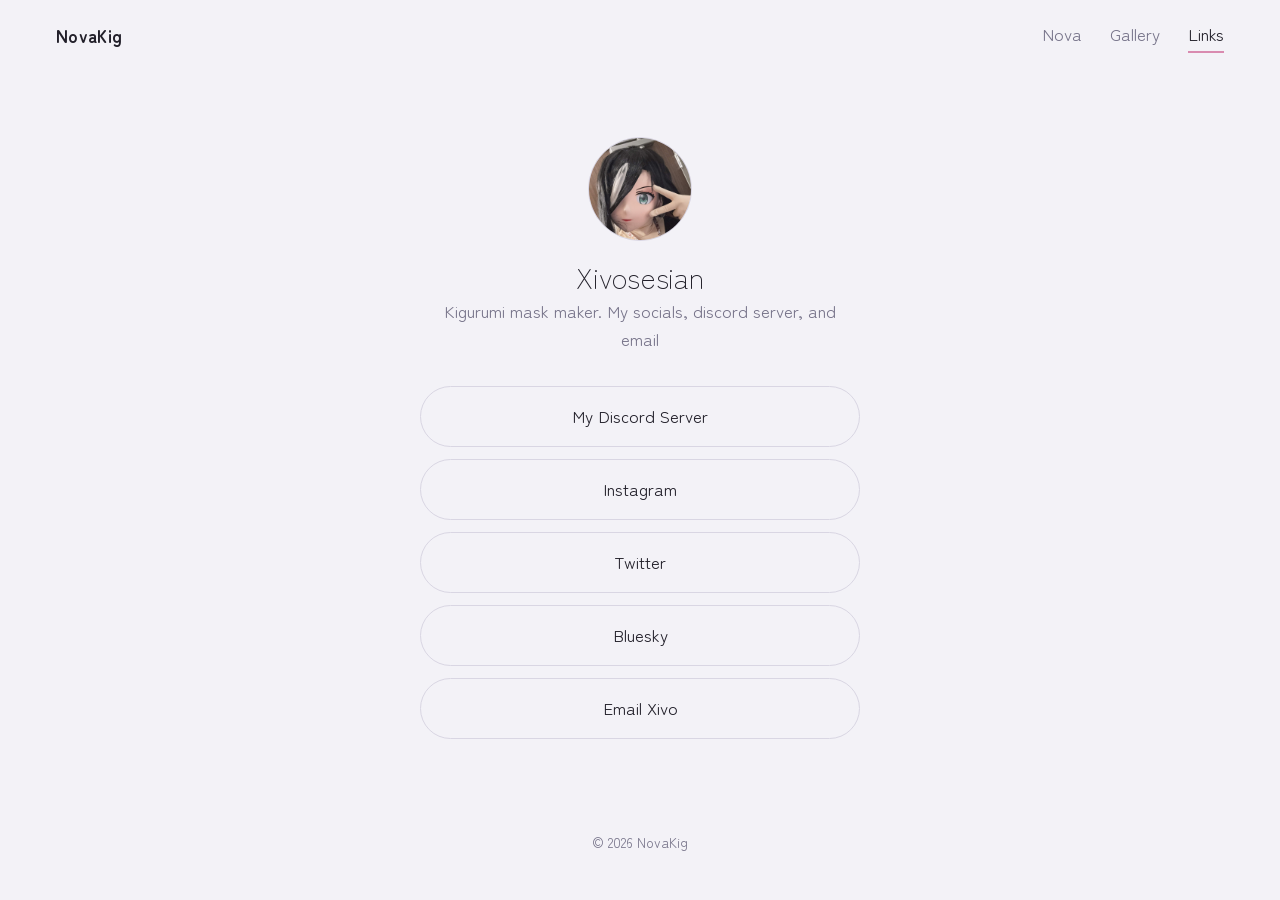
<file: links.html>
<!DOCTYPE html>
<html lang="en">
<head>
<title>Links · NovaKig</title>
<meta charset="utf-8">
<meta name="viewport" content="width=device-width, initial-scale=1">
<link rel="preconnect" href="https://fonts.googleapis.com">
<link rel="stylesheet" href="https://fonts.googleapis.com/css2?family=Zen+Maru+Gothic:wght@300;400;700&display=swap">
<link rel="stylesheet" href="css/style.css">
<script src="js/main.js" defer></script>
</head>
<body>
<header>
  <a class="brand" href="index.html">NovaKig</a>
  <nav><a href="index.html">Nova</a><a href="gallery.html">Gallery</a><a href="links.html" aria-current="page">Links</a></nav>
</header>
<main>
  <div class="links">
    <figure class="spot avatar"><span>Nova</span><img src="assets/Nova.jpg" alt="Nova's profile photo"></figure>
    <h1>Xivosesian</h1>
    <p class="lede">Kigurumi mask maker. My socials, discord server, and email</p>

    <a class="btn" href="https://discord.gg/HAkNPcTQA8" target="_blank" rel="noopener">My Discord Server</a>
    <a class="btn" href="https://www.instagram.com/xivosesian_kig" target="_blank" rel="noopener">Instagram</a>
    <a class="btn" href="https://x.com/xivosesian_kig" target="_blank" rel="noopener">Twitter</a>
    <a class="btn" href="https://bsky.app/profile/novakig.xivosesian.com" target="_blank" rel="noopener">Bluesky</a>
    <a class="btn" href="mailto:nova@xivosesian.com">Email Xivo</a>
  </div>
</main>
<footer>© <span data-year></span> NovaKig</footer>
</body>
</html>
</file>
<file: css/style.css>
:root{--bg:#f3f2f7;--ink:#22202a;--mute:#77748a;--line:#d9d6e3;--spot:#e8e6ef;--accent:#d98bb0;color-scheme:light}
@media (prefers-color-scheme:dark){:root{--bg:#1b1a21;--ink:#ecebf3;--mute:#9b98ad;--line:#33313e;--spot:#26242f;--accent:#e6a0c2;color-scheme:dark}}
*,*::before,*::after{box-sizing:border-box}
body{margin:0;background:var(--bg);color:var(--ink);font:400 17px/1.7 "Zen Maru Gothic",system-ui,sans-serif;-webkit-font-smoothing:antialiased}
a{color:inherit}
:focus-visible{outline:2px solid var(--accent);outline-offset:3px}

/* Header */
header{position:sticky;top:0;z-index:5;background:var(--bg);display:flex;justify-content:space-between;align-items:center;padding:20px clamp(20px,5vw,56px)}
.brand{font-weight:700;text-decoration:none;letter-spacing:.02em}
nav{display:flex;gap:28px}
nav a{text-decoration:none;color:var(--mute);padding-bottom:2px;border-bottom:2px solid transparent}
nav a[aria-current="page"]{color:var(--ink);border-color:var(--accent)}

main{padding:0 clamp(20px,5vw,56px) 80px;max-width:1160px;margin:0 auto}
h1{font-weight:300;font-size:clamp(2.4rem,7vw,4.6rem);line-height:1.1;margin:clamp(40px,9vw,96px) 0 20px;letter-spacing:-.01em;max-width:14ch}
.lede{color:var(--mute);max-width:46ch;margin:0 0 clamp(40px,7vw,72px)}

/* Gallery */
.grid{display:grid;grid-template-columns:repeat(6,1fr);gap:16px}
.spot{position:relative;margin:0;display:flex;align-items:center;justify-content:center;background:var(--spot);border-radius:6px;overflow:hidden;color:var(--mute);font-size:.9rem;text-align:center;aspect-ratio:4/5;grid-column:span 2;border:1px dashed var(--line)}
.spot.wide{grid-column:span 4;aspect-ratio:16/10}
.spot img{position:absolute;inset:0;width:100%;height:100%;object-fit:cover}
.spot.has{border-style:solid}
@media (max-width:700px){.grid{grid-template-columns:1fr 1fr}.spot,.spot.wide{grid-column:span 1;aspect-ratio:4/5}.spot.wide{grid-column:span 2;aspect-ratio:4/3}}

.about{margin-top:clamp(56px,9vw,104px);display:grid;grid-template-columns:1fr 1fr;gap:32px;border-top:1px solid var(--line);padding-top:32px}
.about h2{font-weight:400;font-size:1.1rem;margin:0}
.about p{margin:0;color:var(--mute);max-width:52ch}
@media (max-width:700px){.about{grid-template-columns:1fr}}

/* Links page */
.links{max-width:440px;margin:clamp(24px,6vw,64px) auto 0;text-align:center}
.avatar{width:104px;height:104px;border-radius:50%;margin:0 auto 20px}
.links h1{font-size:1.8rem;margin:0 0 4px;max-width:none}
.links .lede{margin:0 auto 32px}
.btn{display:block;padding:15px 20px;margin-bottom:12px;border:1px solid var(--line);border-radius:999px;text-decoration:none;background:var(--bg);transition:border-color .2s,background .2s}
.btn:hover{border-color:var(--accent);background:var(--spot)}

footer{text-align:center;color:var(--mute);font-size:.85rem;padding:0 20px 40px}
@media (prefers-reduced-motion:reduce){*{transition:none!important}}
</file>
